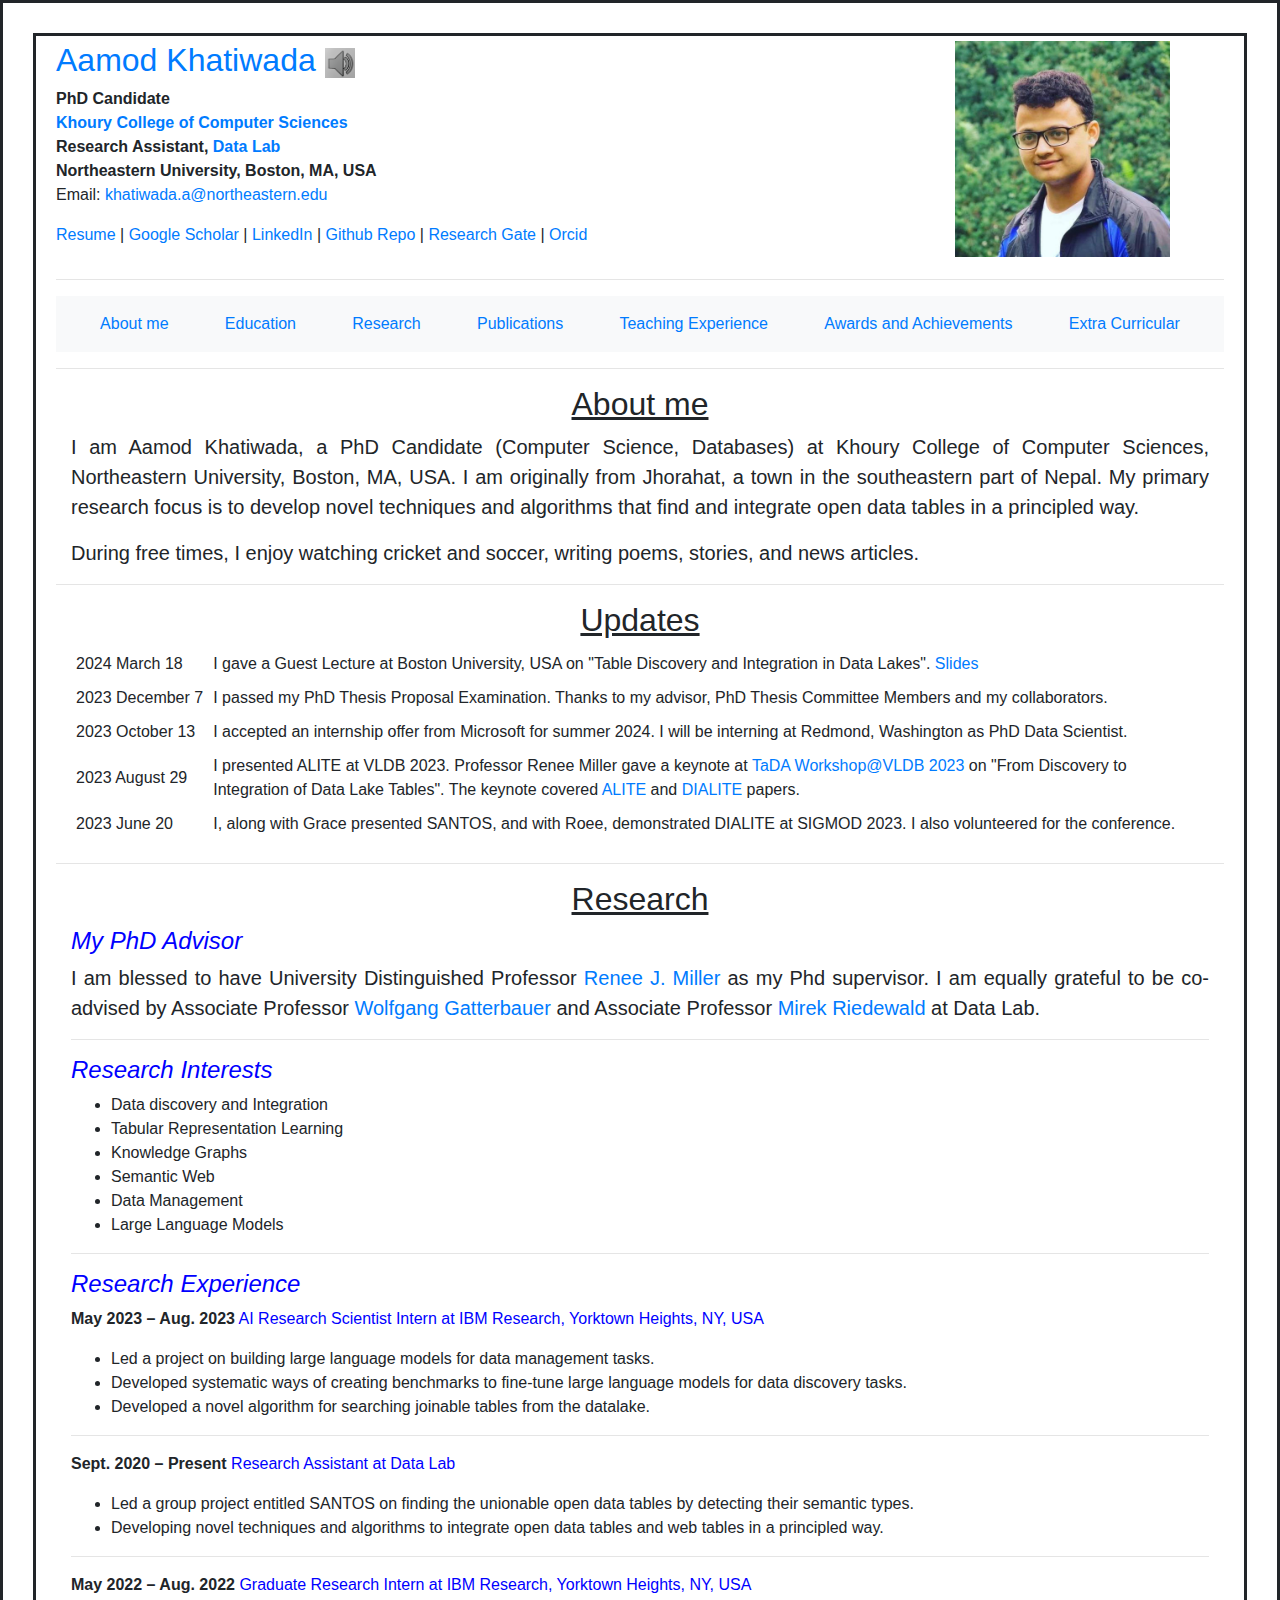
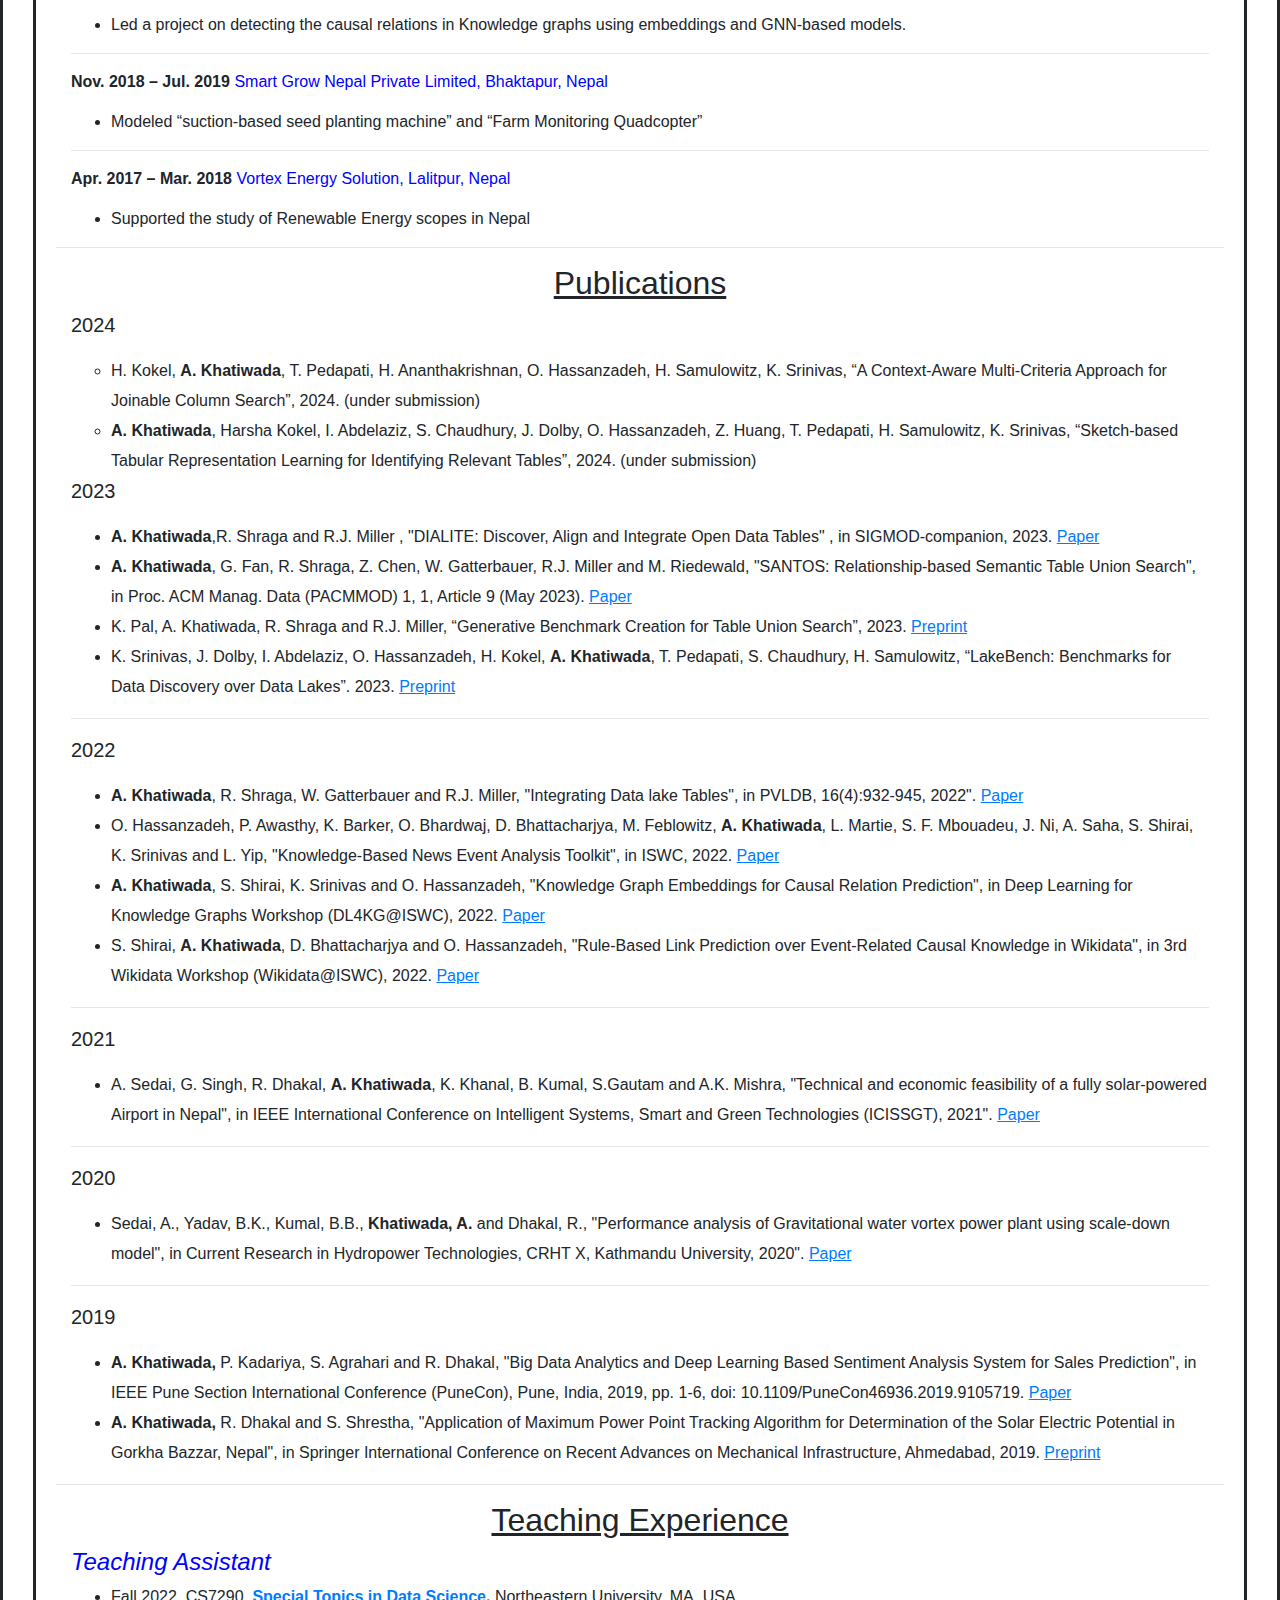
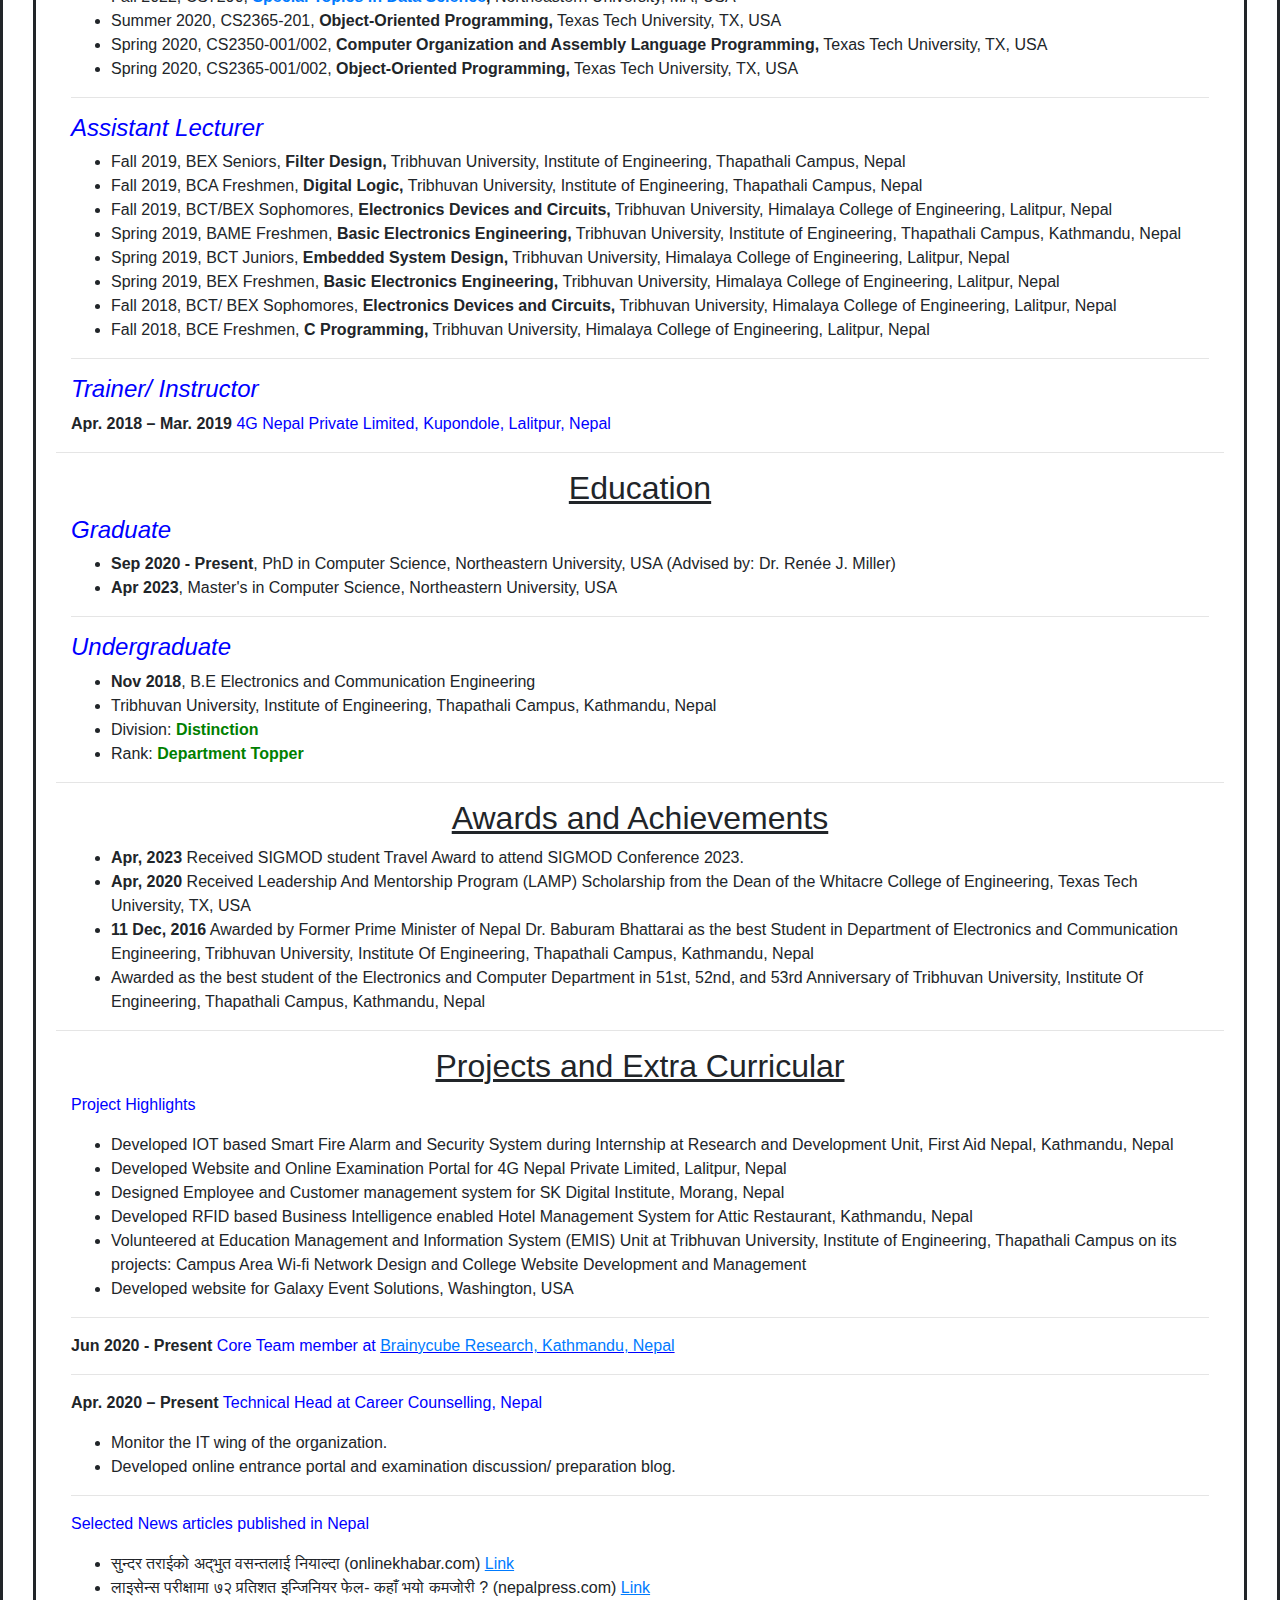
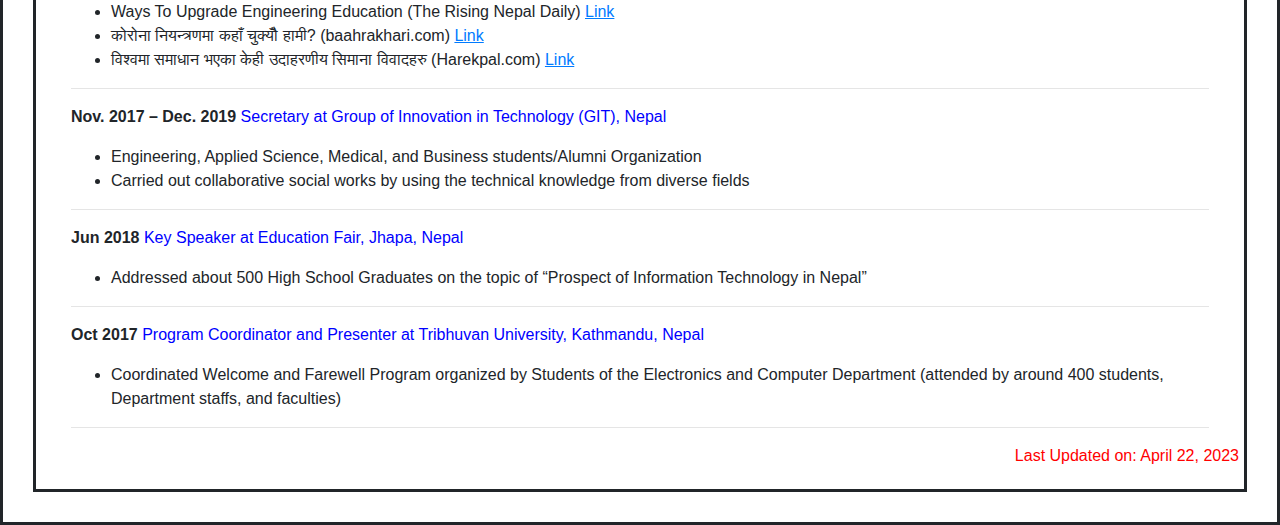
<file: index.html>
<!DOCTYPE html>
<html>
<head>
	<title>Aamod</title>
	<link rel="stylesheet" href="https://stackpath.bootstrapcdn.com/bootstrap/4.3.1/css/bootstrap.min.css" integrity="sha384-ggOyR0iXCbMQv3Xipma34MD+dH/1fQ784/j6cY/iJTQUOhcWr7x9JvoRxT2MZw1T" crossorigin="anonymous">
	<link rel="stylesheet" type="text/css" href="assets/css/style.css">
	<meta name="viewport" content="width=device-width, initial-scale=1">

<link rel="shortcut icon" href="assets/image/aamod.jpg">
<script type="application/x-javascript"> addEventListener("load", function() { setTimeout(hideURLbar, 0); }, false);
		function hideURLbar(){ window.scrollTo(0,1); } </script>
<script>
$(document).ready(function(){

  $("a").on('click', function(event) {

  
    if (this.hash !== "") {
     
      event.preventDefault();

      
      var hash = this.hash;


      $('html, body').animate({
        scrollTop: $(hash).offset().top
      }, 80, function(){
   
        // Add hash (#) to URL when done scrolling (default click behavior)
        window.location.hash = hash;
      });
    } // End if
  });
});
</script>
</head>
<body >
<div class="page-wrapper" id="page-wrapper" style="margin: 20px; border: solid; padding: 5px;">
    

    
    <div class="container-fluid">
        <!-- Page Heading -->

        <div class="row">
            <div class="col-md-9 col-12">
                	<h2 class="page-header"><a href="#">Aamod Khatiwada&nbsp</a><audio id="name_play">
                		<source src="assets/audio/aamod.m4a" type="audio/mpeg">
                	</audio><a href="#" onclick="document.getElementById('name_play').play(); "><img src="assets/image/mic.png" style="height: 30px;" alt="Pronounce"></a></h2>
                	<strong>PhD Candidate</strong><br>
                	<strong><a href="https://khoury.northeastern.edu/" target="_blank">Khoury College of Computer Sciences</a></strong><br>
                	<strong>Research Assistant, <a href="https://db.khoury.northeastern.edu/" target="_blank">Data Lab</a></strong><br>
                	<strong>Northeastern University, Boston, MA, USA</strong>
                	<p>Email:<a href="mailto:khatiwada.a@northeastern.edu"> khatiwada.a@northeastern.edu</a></p>
                	<p><a  href="assets/file/aamod_khatiwada_resume.pdf" target="_blank">Resume</a> | <a target="_blank" href="https://scholar.google.com/citations?user=OnkSeCsAAAAJ">Google Scholar</a> | <a target="_blank" href="https://www.linkedin.com/in/aamod-khatiwada">LinkedIn</a> | <a target="_blank" href="https://github.com/aamodkh">Github Repo</a> | <a target="_blank" href="https://www.researchgate.net/profile/Aamod_Khatiwada2">Research Gate</a> | <a target="_blank" href="https://orcid.org/0000-0001-5720-1207">Orcid</a>
                	<!-- <a target="_blank" href="https://careercounsell.com">Blog</a> --></p>   	
            </div>
            <div class="col-12 col-md-3">
            	<img src="assets/image/aamod.jpg" style="width:80%; float: center;">
            </div>
        </div>
         <hr>

<!-- A grey horizontal navbar that becomes vertical on small screens -->
<nav  class="navbar navbar-expand-sm bg-light">

  <!-- Links -->
  <ul class="navbar-nav  nav-fill w-100">
    <li class="nav-item">
      <a class="nav-link" href="#about">About me</a>
    </li>
    <li class="nav-item">
      <a class="nav-link" href="#education">Education</a>
    </li>
    <li class="nav-item">
      <a class="nav-link" href="#research">Research</a>
    </li>
    <li class="nav-item">
      <a class="nav-link"  href="#publication">Publications</a>
    </li>
    <li class="nav-item">
      <a class="nav-link" href="#courses">Teaching Experience</a>
    </li>
    <li class="nav-item">
      <a class="nav-link" href="#awards_and_achievements">Awards and Achievements</a>
    </li>
    <li class="nav-item">
      <a class="nav-link" href="#extra_curricular">Extra Curricular</a>
    </li>
  </ul>

</nav>
<hr>
<div class=" col-lg-12 col-md-12 col-sm-12" id="about">
	<h2  class="main_header">About me</h2>
	
	<p  class="main_para">I am Aamod Khatiwada, a PhD Candidate (Computer Science, Databases) at Khoury College of Computer Sciences, Northeastern University, Boston, MA, USA. I am originally from Jhorahat, a town in the southeastern part of Nepal. My primary research focus is to develop novel techniques and algorithms that find and integrate open data tables in a principled way.
	</p>
	<p class="main_para">During free times, I enjoy watching cricket and soccer, writing poems, stories, and news articles. <!-- <span style="font-size: 20px;">&#128521</span></p> -->
</div>
<hr>
<div class=" col-lg-12 col-md-12 col-sm-12" id="news">
	<h2  class="main_header">Updates</h2>
	<div id="news" class="news-div" style="height: 200px; overflow-x:auto; overflow-y:scroll;">
		<table style="border-collapse: collapse;">
			<tbody>
				<tr>
					<td style="border: none; padding: 5px; white-space: nowrap">2024 March 18</td>
					<td style="border: none; padding: 5px;">I gave a Guest Lecture at Boston University, USA on "Table Discovery and Integration in Data Lakes". <a target="_blank" href="https://bu-disc.github.io/CS561/slides/CAS-CS561-Class14.pdf">Slides</a></td>
				</tr> 
				<tr>
					<td style="border: none; padding: 5px; white-space: nowrap">2023 December 7</td>
					<td style="border: none; padding: 5px;">I passed my PhD Thesis Proposal Examination. Thanks to my advisor, PhD Thesis Committee Members and my collaborators.</td>
				</tr> 
				<tr>
					<td style="border: none; padding: 5px; white-space: nowrap">2023 October 13</td>
					<td style="border: none; padding: 5px;">I accepted an internship offer from Microsoft for summer 2024. I will be interning at Redmond, Washington as PhD Data Scientist.</td>
				</tr> 
				<tr>
					<td style="border: none; padding: 5px; white-space: nowrap">2023 August 29</td>
					<td style="border: none; padding: 5px;">I presented ALITE at VLDB 2023. Professor Renee Miller gave a keynote at <a href="https://tabular-data-analysis.github.io/tada2023/" target="_blank">TaDA Workshop@VLDB 2023</a> on "From Discovery to Integration of Data Lake Tables". The keynote covered <a href="https://doi.org/10.14778/3574245.3574274" target="_blank">ALITE</a> and <a href="https://doi.org/10.1145/3555041.3589732" target="_blank">DIALITE</a> papers.</td>
				</tr> 
				<tr>
					<td style="border: none; padding: 5px; white-space: nowrap">2023 June 20</td>
					<td style="border: none; padding: 5px;">I, along with Grace presented SANTOS, and with Roee, demonstrated DIALITE at SIGMOD 2023. I also volunteered for the conference.</td>
				</tr> 
				<tr>
					<td style="border: none; padding: 5px; white-space: nowrap">2023 May 22</td>
					<td style="border: none; padding: 5px;">I returned to IBM Research at Yorktown Heights as an AI Research Scientist for my summer internship.</td>
				</tr> 
				
				<tr>
					<td style="border: none; padding: 5px; white-space: nowrap">2023 Apr 29</td>
					<td style="border: none; padding: 5px;">I received my Master's degree in Computer Science from Khoury College of Computer Sciences, Northeastern University.</td>
				</tr> 
				<tr>
					<td style="border: none; padding: 5px; white-space: nowrap">2023 Apr 24</td>
					<td style="border: none; padding: 5px;">I received SIGMOD student Travel Award to attend SIGMOD Conference 2023. Thanks to the conference organization committee.</td>
			  	</tr>
				<tr>
					<td style="border: none; padding: 5px; white-space: nowrap">2023 Mar 10</td>
					<td style="border: none; padding: 5px;">Together with Grace, I gave a talk on "Table Discovery and Integration in Data Lakes: Challenges and Solutions" at <a href="https://northeastern-datalab.github.io/nedbday/2023/">Northeast Database Day, 2023</a>. We also presented posters on SANTOS, STARMIE and ALITE.</td>
				</tr>
				<tr>
					<td style="border: none; padding: 5px; white-space: nowrap">2023 Feb 26</td>
					<td style="border: none; padding: 5px;">My demo entitled "Dialite: Discover, Align and Integrate Open Data Tables", co-authored with Roee and Renee has has been accepted for presentation at SIGMOD 2023.</td>
				</tr>
				<tr>
					<td style="border: none; padding: 5px; white-space: nowrap">2022 Dec 29</td>
					<td style="border: none; padding: 5px;">I visited Institute of Engineering, Thapathali Campus, Kathmandu, Nepal as a guest speaker and gave a talk on "Academic Research and Research Article Writing."</td>
				</tr>
				<tr>
					<td style="border: none; padding: 5px; white-space: nowrap">2022 Nov 15</td>
					<td style="border: none; padding: 5px;">My paper entitled "Integrating Data Lake Tables" has been accepted for presentation at PVLDB 2023.</td>
				</tr>
				<tr>
					<td style="border: none; padding: 5px; white-space: nowrap">2022 Nov 8</td>
					<td style="border: none; padding: 5px;">I achieved my PhD candidacy. Special thanks to my advisor, co-authors and colleagues. </td>
				</tr> 
				<tr>
					<td style="border: none; padding: 5px; white-space: nowrap">2022 Oct 24</td>
					<td style="border: none; padding: 5px;">I presented my paper entitled "Knowledge Graph Embeddings for Causal Relation Prediction" at DL4KG@ISWC 2022. Oktie and Sola presented two other papers that I co-authored in the conference.</td>
				</tr>
				<tr>
					<td style="border: none; padding: 5px; white-space: nowrap">2022 Sept 5</td>
					<td style="border: none; padding: 5px;">This Fall, Professor Renee J. Miller is offering <a href="https://northeastern-datalab.github.io/cs7290.f22/" target="_blank">CS7290: Special Topics in Data Science</a> course. I will be helping her as a Teaching Assistant for the class.</td>
				</tr>
				<tr>
					<td style="border: none; padding: 5px; white-space: nowrap">2022 Aug 26</td>
					<td style="border: none; padding: 5px;">I finished my summer internship at IBM Research, Yorktown Heights, NY. I will return back to IBM next summer (summer 2023) as an AI Research Scientist intern.</td>
				</tr>
				<tr>
					<td style="border: none; padding: 5px; white-space: nowrap">2022 Aug 16</td>
					<td style="border: none; padding: 5px;">SANTOS got accepted for SIGMOD 2023.</td>
				</tr>
			</tbody>
		</table>
      </div>
</div>
<hr>
<div class=" col-lg-12 col-md-12 col-sm-12" id="research">
	<h2 class="main_header">Research</h2>
	
	<ul class="list-unstyled">
		<li><h4 class="sub_header">My PhD Advisor</h4>
			<p class="main_para">I am blessed to have University Distinguished Professor <a href="https://www.khoury.northeastern.edu/people/renee-miller/" target="_blank">Renee J. Miller</a> as my Phd supervisor. I am equally grateful to be co-advised by Associate Professor <a href="https://gatterbauer.name/" target="_blank">Wolfgang Gatterbauer</a> and Associate Professor <a href="https://khoury.northeastern.edu/~mirek/" target="_blank">Mirek Riedewald</a> at Data Lab.</p>
	</li><hr>
		<li><h4 class="sub_header">Research Interests</h4>
			<ul class="sub_list">
				<li>Data discovery and Integration</li>
				<li>Tabular Representation Learning</li>
				<li>Knowledge Graphs</li>
				<li>Semantic Web</li>
				<li>Data Management</li>
				<li>Large Language Models</li>
			</ul>
	</li>
	<hr>
	<li>
			<h4 class="sub_header">Research Experience</h4>
			<p class=""><b>May  2023 – Aug. 2023</b> <span style="color: blue;">AI Research Scientist Intern at IBM Research, Yorktown Heights, NY, USA</span></p>
			<ul class="sub_list">
				<li>Led a project on building large language models for data management tasks.</li>
				<li>Developed systematic ways of creating benchmarks to fine-tune large language models for data discovery tasks.</li>
				<li>Developed a novel algorithm for searching joinable tables from the datalake.</li>
			</ul>
			<hr>
			<p class=""><b>Sept.  2020 – Present</b> <span style="color: blue;">Research Assistant at Data Lab</span></p>
			<ul class="sub_list">
				<li>Led a group project entitled <it>SANTOS</it> on finding the unionable open data tables by detecting their semantic types.</li>
				<li>Developing novel techniques and algorithms to integrate open data tables and web tables in a principled way.</li>
			</ul>
			<hr>
			<p class=""><b>May  2022 – Aug. 2022</b> <span style="color: blue;">Graduate Research Intern at IBM Research, Yorktown Heights, NY, USA</span></p>
			<ul class="sub_list">
				<li>Led a project on detecting the causal relations in Knowledge graphs using embeddings and GNN-based models.</li>
			</ul>
			<hr>
			<p class=""><b>Nov. 2018 – Jul. 2019</b> <span style="color: blue;">Smart Grow Nepal Private Limited, Bhaktapur, Nepal </span></p>
			<ul class="sub_list">
				<li>Modeled “suction-based seed planting machine” and “Farm Monitoring Quadcopter”</li>
			</ul><hr>
			<p class=""><b>Apr. 2017 – Mar. 2018</b> <span style="color: blue;">Vortex Energy Solution, Lalitpur, Nepal</span></p>
			<ul class="sub_list">
				<li>Supported the study of Renewable Energy scopes in Nepal</li>
			</ul>
			
	</li>
	</ul>
</div>
<hr>
<div id="publication" class=" col-lg-12 col-md-12 col-sm-12">
	<h2 class="main_header">Publications</h2>
	<ul class="list-unstyled" style="line-height: 30px;">
		<!-- <li>
			<h4 class="sub_header">Journal Publications</h4>
			<p class="main_para">2020</p>
			<ul class="sub_list">
				<li>Adhikari, Asmita & Koirala, Shrishti & Ghimire, Niskarsha & Tiwari, Santoshi & <b>Khatiwada, Aamod</b> & Dhakal, Rabin. (2020). Features, evaluation and treatment of COVID-19 infected patient: A case study in 31 hospitals in Nepal. 7. 201-207. <a href="https://www.researchgate.net/publication/342355416_Features_evaluation_and_treatment_of_COVID-19_infected_patient_A_case_study_in_31_hospitals_in_Nepal" 		target="_blank"><u>Link</u></a>
				</li>

				<li>Koirala, Shrishti & Yadav, Kriti & Yadav, Bharosh & Koirala, N. & <b>Khatiwada, Aamod</b> & Dhakal, Rabin. (2020). Status and Response Till Third Stage Of 2019 Novel Coronavirus Disease (COVID-19) in Nepal. 6. 130-144. 10.36713/epra4600. <a href="https://eprajournals.com/jpanel/upload/708pm_26..EPRA%20JOURNALS-4600.pdf" target="_blank"><u>Link</u></a>
				</li>

				</ul>
				<hr>
		</li> -->
		<li>
			<!-- <h4 class="sub_header">Conference Proceedings</h4> -->
			<p class="main_para">2024</p>
			<ul class="sub-list">
				<li>
					H. Kokel, <b>A. Khatiwada</b>, T. Pedapati, H. Ananthakrishnan, O. Hassanzadeh, H. Samulowitz, K. Srinivas, “A Context-Aware Multi-Criteria Approach for Joinable Column Search”, 2024. (under submission)
				</li>
				<li>
					<b>A. Khatiwada</b>, Harsha Kokel, I. Abdelaziz, S. Chaudhury, J. Dolby, O. Hassanzadeh, Z. Huang, T. Pedapati, H. Samulowitz, K. Srinivas, “Sketch-based Tabular Representation Learning for Identifying Relevant Tables”, 2024. (under submission)
				</li>

			</ul>
			<p class="main_para">2023</p>
			<ul class="sub_list">
				<li><b>A. Khatiwada</b>,R. Shraga and R.J. Miller , "DIALITE: Discover, Align and Integrate Open Data Tables" , in SIGMOD-companion, 2023. <a href="https://doi.org/10.1145/3555041.3589732" target="_blank"><u>Paper</u></a>
					<!-- <a href="http://ttl.ku.edu.np/wp-content/uploads/2020/08/CRHTX-24-Ashish.pdf" target="_blank"><u>Link</u></a> -->
				</li>
				<li><b>A. Khatiwada</b>, G. Fan, R. Shraga, Z. Chen, W. Gatterbauer, R.J. Miller and M. Riedewald, "SANTOS: Relationship-based Semantic Table Union Search", in Proc. ACM Manag. Data (PACMMOD) 1, 1, Article 9 (May 2023). <a href="https://doi.org/10.1145/3588689" target="_blank"><u>Paper</u></a>
					<!-- <a href="http://ttl.ku.edu.np/wp-content/uploads/2020/08/CRHTX-24-Ashish.pdf" target="_blank"><u>Link</u></a> -->
				</li>
				<li>
					K. Pal, A. Khatiwada, R. Shraga and R.J. Miller, “Generative Benchmark Creation for Table Union Search”, 2023. <a href="https://arxiv.org/abs/2308.03883" target="_blank"><u>Preprint</u></a>
				</li>
				<li>
					K. Srinivas, J. Dolby, I. Abdelaziz, O. Hassanzadeh, H. Kokel, <b>A. Khatiwada</b>, T. Pedapati, S. Chaudhury, H. Samulowitz, “LakeBench: Benchmarks for Data Discovery over Data Lakes”. 2023. <a href="https://arxiv.org/abs/2307.04217" target="_blank"><u>Preprint</u></a>
				</li>
			</ul><hr> 
			<p class="main_para">2022</p>
			<ul class="sub_list">
				<li><b>A. Khatiwada</b>, R. Shraga, W. Gatterbauer and R.J. Miller, "Integrating Data lake Tables", in PVLDB, 16(4):932-945, 2022". <a href="https://www.vldb.org/pvldb/vol16/p932-khatiwada.pdf" target="_blank"><u>Paper</u></a>
					<!-- <a href="http://ttl.ku.edu.np/wp-content/uploads/2020/08/CRHTX-24-Ashish.pdf" target="_blank"><u>Link</u></a> -->
				</li>
				<li>O. Hassanzadeh, P. Awasthy, K. Barker, O. Bhardwaj, D. Bhattacharjya, M. Feblowitz, <b>A. Khatiwada</b>, L. Martie, S. F. Mbouadeu, J. Ni, A. Saha, S. Shirai, K. Srinivas and L. Yip, "Knowledge-Based News Event Analysis Toolkit", in ISWC, 2022. <a href="https://ceur-ws.org/Vol-3254/paper399.pdf" target="_blank"><u>Paper</u></a>
				</li>
				<li><b>A. Khatiwada</b>, S. Shirai, K. Srinivas and O. Hassanzadeh, "Knowledge Graph Embeddings for Causal Relation Prediction", in Deep Learning for Knowledge Graphs Workshop (DL4KG@ISWC), 2022. <a href="https://alammehwish.github.io/dl4kg2022/papers/paper-8.pdf" target="_blank"><u>Paper</u></a>
				</li>
				<li>S. Shirai, <b>A. Khatiwada</b>, D. Bhattacharjya and O. Hassanzadeh, "Rule-Based Link Prediction over Event-Related Causal Knowledge in Wikidata", in 3rd Wikidata Workshop (Wikidata@ISWC), 2022. <a href="https://ceur-ws.org/Vol-3262/paper14.pdf" target="_blank"><u>Paper</u></a>
				</li>			
			</ul><hr>
			<p class="main_para">2021</p>
			<ul class="sub_list">
				<li>A. Sedai, G. Singh, R. Dhakal, <b>A. Khatiwada</b>, K. Khanal, B. Kumal, S.Gautam and A.K. Mishra, "Technical and economic feasibility of a fully solar-powered Airport in Nepal", in IEEE International Conference on Intelligent Systems, Smart and Green Technologies (ICISSGT), 2021". <a href="https://ieeexplore.ieee.org/abstract/document/9719577" target="_blank"><u>Paper</u></a>
				</li>
			</ul><hr> 
			<p class="main_para">2020</p>
			<ul class="sub_list">
				<li>Sedai, A., Yadav, B.K., Kumal, B.B., <b>Khatiwada, A.</b> and Dhakal, R., "Performance analysis of Gravitational water vortex power plant using scale-down model", in Current Research in Hydropower Technologies, CRHT X, Kathmandu University, 2020". <a href="http://ttl.ku.edu.np/wp-content/uploads/2020/08/CRHTX-24-Ashish.pdf" target="_blank"><u>Paper</u></a>
				</li>
			</ul><hr>
			<p class="main_para">2019</p>
			<ul class="sub_list">
				<li><b>A. Khatiwada,</b> P. Kadariya, S. Agrahari and R. Dhakal, "Big Data Analytics and Deep Learning Based Sentiment Analysis System for Sales Prediction", in IEEE Pune Section International Conference (PuneCon), Pune, India, 2019, pp. 1-6, doi: 10.1109/PuneCon46936.2019.9105719. <a href="https://ieeexplore.ieee.org/abstract/document/9105719" target="_blank"><u>Paper</u></a>
				</li>

				<li><b>A. Khatiwada,</b> R. Dhakal and S. Shrestha, "Application of Maximum Power Point Tracking Algorithm for Determination of the Solar Electric Potential in Gorkha Bazzar, Nepal", in Springer International Conference on Recent Advances on Mechanical Infrastructure, Ahmedabad, 2019. <a href="https://www.researchgate.net/publication/332547638_Application_of_Maximum_Power_Point_Tracking_Algorithm_for_Determination_of_the_Solar_Electric_Potential_in_Gorkha_Bazzar_Nepal"><u>Preprint</u></a>
				</li>

				</ul>
		</li><!-- <hr> -->
	</ul>
	
</div>
<hr>
<div class=" col-lg-12 col-md-12 col-sm-12" id="courses">
	<h2 class="main_header">Teaching Experience</h2>
	<ul class="list-unstyled">
		<li>
			<h4 class="sub_header">Teaching Assistant</h4>
			<ul class="sub_list">
				<li>Fall 2022, CS7290, <b><a href="https://northeastern-datalab.github.io/cs7290.f22/" target="_blank">Special Topics in Data Science</a>,</b> Northeastern University, MA, USA</li>
				<li>Summer 2020, CS2365-201, <b>Object-Oriented Programming,</b> Texas Tech University, TX, USA</li>
				<li>Spring 2020, CS2350-001/002, <b>Computer Organization and Assembly Language Programming,</b> Texas Tech University, TX, USA</li>
				<li>Spring 2020, CS2365-001/002, <b>Object-Oriented Programming,</b> Texas Tech University, TX, USA</li>
			</ul>
		</li>
		<hr>
		<li>
			<h4 class="sub_header">Assistant Lecturer</h4>
			<ul class="sub_list">
				<li>Fall 2019, BEX Seniors, <b>Filter Design,</b> Tribhuvan University, Institute of Engineering, Thapathali Campus, Nepal</li>
				<li>Fall 2019, BCA Freshmen, <b>Digital Logic,</b> Tribhuvan University, Institute of Engineering, Thapathali Campus, Nepal</li>
				<li>Fall 2019, BCT/BEX Sophomores, <b>Electronics Devices and Circuits,</b> Tribhuvan University, Himalaya College of Engineering, Lalitpur, Nepal</li>
				<li>Spring 2019, BAME Freshmen, <b>Basic Electronics Engineering,</b> Tribhuvan University, Institute of Engineering, Thapathali Campus, Kathmandu, Nepal</li>
				<li>Spring 2019, BCT Juniors, <b>Embedded System Design,</b> Tribhuvan University, Himalaya College of Engineering, Lalitpur, Nepal</li>
				<li>Spring 2019, BEX Freshmen, <b>Basic Electronics Engineering,</b> Tribhuvan University, Himalaya College of Engineering, Lalitpur, Nepal</li>
				<li>Fall 2018, BCT/ BEX Sophomores, <b>Electronics Devices and Circuits,</b> Tribhuvan University, Himalaya College of Engineering, Lalitpur, Nepal</li>
				<li>Fall 2018, BCE Freshmen, <b>C Programming,</b> Tribhuvan University, Himalaya College of Engineering, Lalitpur, Nepal</li>
			</ul>
			
		</li>
		<hr>
		<li>
			<h4 class="sub_header">Trainer/ Instructor</h4>
			<p class=""><b>Apr. 2018 – Mar. 2019</b> <span style="color: blue;">4G Nepal Private Limited, Kupondole, Lalitpur, Nepal</span></p>
		</li>
	</ul>
	
</div>
<hr>
<div class=" col-lg-12 col-md-12 col-sm-12" id="education">
	<h2 class="main_header">Education</h2>
	<ul class="list-unstyled">
		<li>
			<h4 class="sub_header">Graduate</h4>
			<ul class="sub_list">
				<li><b>Sep 2020 - Present</b>, PhD in Computer Science, Northeastern University, USA (Advised by: Dr. Renée J. Miller)</li>
			</ul>
			<ul class="sub_list">
				<li><b>Apr 2023</b>, Master's in Computer Science, Northeastern University, USA</li>
			</ul>
		</li>
		<hr>
		<li>
			<h4 class="sub_header">Undergraduate</h4>
			<ul class="sub_list">
				<li><b>Nov 2018</b>, B.E Electronics and Communication Engineering</li>
				<li>Tribhuvan University, Institute of Engineering, Thapathali Campus, Kathmandu, Nepal</li>
				<li>Division:<strong style="color: green;"> Distinction</strong></li>
				<li>Rank: <strong style="color: green;">Department Topper</strong></li>
			</ul>
		</li>
	</ul>
	
</div>
<hr>
<div id="awards_and_achievements" class=" col-lg-12 col-md-12 col-sm-12">
	<h2 class="main_header">Awards and Achievements</h2>
	<ul class="list-unstyled">
		<li>
			<h4 class="sub_header"></h4>
			<ul class="sub_list">
				<li><b>Apr, 2023</b> Received SIGMOD student Travel Award to attend SIGMOD Conference 2023.</li>
				<li><b>Apr, 2020</b> Received Leadership And Mentorship Program (LAMP) Scholarship from the Dean of the Whitacre College of Engineering, Texas Tech University, TX, USA</li>
				<li><b>11 Dec, 2016</b> Awarded by Former Prime Minister of Nepal Dr. Baburam Bhattarai as the best Student in Department of Electronics and Communication Engineering, Tribhuvan University, Institute Of Engineering, Thapathali Campus, Kathmandu, Nepal</li>
				<li>Awarded as the best student of the Electronics and Computer Department in 51st, 52nd, and 53rd Anniversary of Tribhuvan University, Institute Of Engineering, Thapathali Campus, Kathmandu, Nepal</li>
			</ul>
		</li>
	</ul>
</div>
<hr>
<div id="extra_curricular" class=" col-lg-12 col-md-12 col-sm-12">
	<h2 class="main_header">Projects and Extra Curricular</h2>
	<ul class="list-unstyled">
		<li>
			<p class=""><span style="color: blue;">Project Highlights</span></p>
			<ul class="sub_list">
				<li>Developed IOT based Smart Fire Alarm and Security System during Internship at Research and Development Unit, First Aid Nepal, Kathmandu, Nepal
				</li>
				<li>Developed Website and Online Examination Portal for 4G Nepal Private Limited, Lalitpur, Nepal
				</li>
				<li>Designed Employee and Customer management system for SK Digital Institute, Morang, Nepal</li>
				<li>Developed RFID based Business Intelligence enabled Hotel Management System for Attic Restaurant, Kathmandu, Nepal</li>
				<li>Volunteered at Education Management and Information System (EMIS) Unit at Tribhuvan University, Institute of Engineering, Thapathali Campus on its projects: Campus Area Wi-fi Network Design and College Website Development and Management</li>
				<li>Developed website for Galaxy Event Solutions, Washington, USA</li>
			</ul><hr>
			<p class=""><b>Jun 2020 - Present</b> <span style="color: blue;">Core Team member at <u><a target="_blank" href="http://www.brainycube.org.np/">Brainycube Research, Kathmandu, Nepal</a></u></span></p><hr>
			<p class=""><b>Apr. 2020 – Present</b> <span style="color: blue;">Technical Head at Career Counselling, Nepal</span></p>
			<ul class="sub_list">
				<li>Monitor the IT wing of the organization.</li>
				<li>Developed online entrance portal and examination discussion/ preparation blog.</li>
			</ul><hr>
			<p class=""><span style="color: blue;">Selected News articles published in Nepal</span></p>
			<ul class="sub_list">
				<li>सुन्दर तराईको अद्भुत वसन्तलाई नियाल्दा (onlinekhabar.com) <a href="https://www.onlinekhabar.com/2023/04/1287016" target="_blank"><u>Link</u></a>
				</li>
				<li>लाइसेन्स परीक्षामा ७२ प्रतिशत इन्जिनियर फेल- कहाँ भयो कमजोरी ? (nepalpress.com) <a href="https://www.nepalpress.com/2023/03/30/308839/" target="_blank"><u>Link</u></a>
				</li>
				<li>Ways To Upgrade Engineering Education (The Rising Nepal Daily) <a href="https://risingnepaldaily.com/opinion/ways-to-upgrade-engineering-education" target="_blank"><u>Link</u></a>
				</li>
				<li>कोरोना नियन्त्रणमा कहाँ चुक्यौँ हामी? (baahrakhari.com) <a href="https://baahrakhari.com/news-details/267294/2020-06-16" target="_blank"><u>Link</u></a>
				</li>
				<li>विश्वमा समाधान भएका केही उदाहरणीय सिमाना विवादहरु (Harekpal.com) <a href="https://harekpal.com/archives/106108" target="_blank"><u>Link</u></a>
				</li>
			</ul><hr>
			<p class=""><b>Nov. 2017 – Dec. 2019</b> <span style="color: blue;">Secretary at Group of Innovation in Technology (GIT), Nepal</span></p>
			<ul class="sub_list">
				<li>Engineering, Applied Science, Medical, and Business students/Alumni Organization</li>
				<li>Carried out collaborative social works by using the technical knowledge from diverse fields</li>
			</ul><hr>
			<p class=""><b>Jun 2018</b> <span style="color: blue;">Key Speaker at Education Fair, Jhapa, Nepal</span></p>
			<ul class="sub_list">
				<li>Addressed about 500 High School Graduates on the topic of “Prospect of Information Technology in Nepal”
				</li>
			</ul><hr>
			<p class=""><b>Oct 2017</b> <span style="color: blue;">Program Coordinator and Presenter at Tribhuvan University, Kathmandu, Nepal</span></p>
			<ul class="sub_list">
				<li>Coordinated Welcome and Farewell Program organized by Students of the Electronics and Computer Department (attended by around 400 students, Department staffs, and faculties)
				</li>
			</ul>
		</li>
	</ul>
	<hr>
</div>
 </div>
    <!-- /.container-fluid -->
<p style="text-align: right; color: red;">Last Updated on: April 22, 2023</p>
</div>
<!-- /#page-wrapper -->


<script src="https://code.jquery.com/jquery-3.3.1.slim.min.js" integrity="sha384-q8i/X+965DzO0rT7abK41JStQIAqVgRVzpbzo5smXKp4YfRvH+8abtTE1Pi6jizo" crossorigin="anonymous"></script>
<script src="https://cdnjs.cloudflare.com/ajax/libs/popper.js/1.14.7/umd/popper.min.js" integrity="sha384-UO2eT0CpHqdSJQ6hJty5KVphtPhzWj9WO1clHTMGa3JDZwrnQq4sF86dIHNDz0W1" crossorigin="anonymous"></script>
<script src="https://stackpath.bootstrapcdn.com/bootstrap/4.3.1/js/bootstrap.min.js" integrity="sha384-JjSmVgyd0p3pXB1rRibZUAYoIIy6OrQ6VrjIEaFf/nJGzIxFDsf4x0xIM+B07jRM" crossorigin="anonymous"></script>
</body>
</html>
</file>
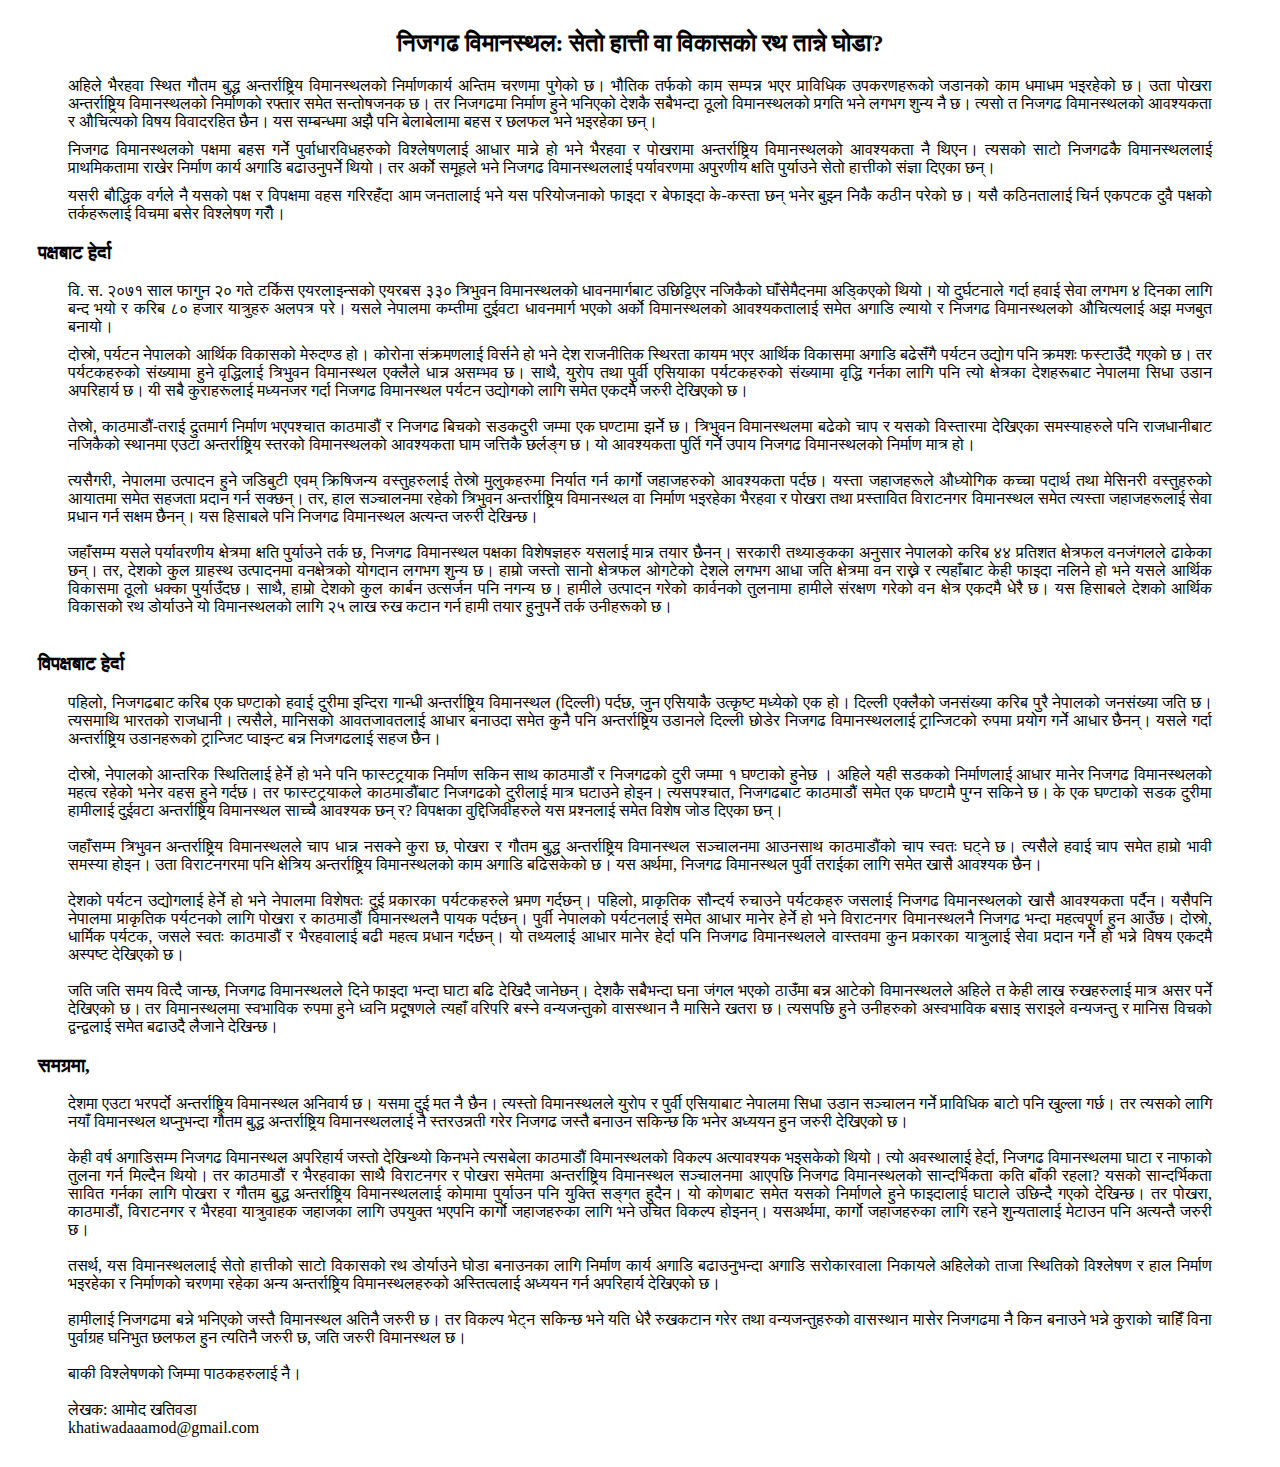
<file: nijgadh.html>
<!DOCTYPE html>
<html>
<head>
	<title>Nijgadh Airport</title>
</head>
<body>
<div style="margin: 30px;">
	<h2 style="text-align: center;">निजगढ विमानस्थल: सेतो हात्ती वा विकासको रथ तान्ने घोडा?</h2>
	<p style="text-align: justify; margin: 10px 30px 10px 30px;">अहिले भैरहवा स्थित गौतम बुद्ध अन्तर्राष्ट्रिय विमानस्थलको निर्माणकार्य अन्तिम चरणमा पुगेको छ। भौतिक तर्फको काम सम्पन्न भएर प्राविधिक उपकरणहरूको जडानको काम धमाधम भइरहेको छ। उता पोखरा अन्तर्राष्ट्रिय विमानस्थलको निर्माणको रफ्तार समेत सन्तोषजनक छ। तर निजगढमा निर्माण हुने भनिएको देशकै सबैभन्दा ठूलो विमानस्थलको प्रगति भने लगभग शुन्य नै छ। त्यसो त निजगढ विमानस्थलको आवश्यकता र औचित्यको विषय विवादरहित छैन। यस सम्बन्धमा अझै पनि बेलाबेलामा बहस र छलफल भने भइरहेका छन्। </p>
	<p style="text-align: justify; margin: 10px 30px 10px 30px;">
		निजगढ विमानस्थलको पक्षमा बहस गर्ने पुर्वाधारविधहरुको विश्लेषणलाई आधार मान्ने हो भने भैरहवा र पोखरामा अन्तर्राष्ट्रिय विमानस्थलको आवश्यकता नै थिएन। त्यसको साटो निजगढकै विमानस्थललाई प्राथमिकतामा राखेर निर्माण कार्य अगाडि बढाउनुपर्ने थियो। तर अर्को समूहले भने निजगढ विमानस्थललाई पर्यावरणमा अपुरणीय क्षति पुर्याउने सेतो हात्तीको संज्ञा दिएका छन्।
	</p>
	<p style="text-align: justify; margin: 10px 30px 10px 30px;">
		 यसरी बौद्धिक वर्गले नै यसको पक्ष र विपक्षमा वहस गरिरहँदा आम जनतालाई भने यस परियोजनाको फाइदा र बेफाइदा के-कस्ता छन् भनेर बुझ्न निकै कठीन परेको छ। यसै कठिनतालाई चिर्न एकपटक दुवै पक्षको तर्कहरूलाई विचमा बसेर विश्लेषण गरौँ।
	</p>
	<h3>पक्षबाट हेर्दा </h3>
	<p style="text-align: justify; margin: 10px 30px 10px 30px;">
		वि. स. २०७१ साल फागुन २० गते टर्किस एयरलाइन्सको एयरबस ३३० त्रिभुवन विमानस्थलको धावनमार्गबाट उछिट्टिएर नजिकैको घाँसेमैदनमा अड्किएको थियो। यो दुर्घटनाले गर्दा हवाई सेवा लगभग ४ दिनका लागि बन्द भयो र करिब ८० हजार यात्रुहरु अलपत्र परे। यसले नेपालमा कम्तीमा दुईवटा धावनमार्ग भएको अर्को विमानस्थलको आवश्यकतालाई समेत अगाडि ल्यायो र निजगढ विमानस्थलको औचित्यलाई अझ मजबुत बनायो।
	</p>
	<p style="text-align: justify; margin: 10px 30px 10px 30px;">
		दोस्रो, पर्यटन नेपालको आर्थिक विकासको मेरुदण्ड हो। कोरोना संक्रमणलाई विर्सने हो भने देश राजनीतिक स्थिरता कायम भएर आर्थिक विकासमा अगाडि बढेसँगै पर्यटन उद्योग पनि क्रमशः फस्टाउँदै गएको छ। तर पर्यटकहरुको संख्यामा हुने वृद्धिलाई त्रिभुवन विमानस्थल एक्लैले धान्न असम्भव छ। साथै, युरोप तथा पुर्वी एसियाका पर्यटकहरुको संख्यामा वृद्धि गर्नका लागि पनि त्यो क्षेत्रका देशहरूबाट नेपालमा सिधा उडान अपरिहार्य छ। यी सबै कुराहरूलाई मध्यनजर गर्दा निजगढ विमानस्थल पर्यटन उद्योगको लागि समेत एकदमै जरुरी देखिएको छ।<br><br> 
तेस्रो, काठमाडौं-तराई द्रुतमार्ग निर्माण भएपश्चात काठमाडौं र निजगढ बिचको सडकदुरी जम्मा एक घण्टामा झर्ने छ। त्रिभुवन विमानस्थलमा बढेको चाप र यसको विस्तारमा देखिएका समस्याहरुले पनि राजधानीबाट नजिकैको स्थानमा एउटा अन्तर्राष्ट्रिय स्तरको विमानस्थलको आवश्यकता घाम जत्तिकै छर्लङ्ग छ। यो आवश्यकता पुर्ति गर्ने उपाय निजगढ विमानस्थलको निर्माण मात्र हो। <br><br>
त्यसैगरी, नेपालमा उत्पादन हुने जडिबुटी एवम् क्रिषिजन्य वस्तुहरुलाई तेस्रो मुलुकहरुमा निर्यात गर्न कार्गो जहाजहरुको आवश्यकता पर्दछ। यस्ता जहाजहरूले औध्योगिक कच्चा पदार्थ तथा मेसिनरी वस्तुहरुको आयातमा समेत सहजता प्रदान गर्न सक्छन्। तर, हाल सञ्चालनमा रहेको त्रिभुवन अन्तर्राष्ट्रिय विमानस्थल वा निर्माण भइरहेका भैरहवा र पोखरा तथा प्रस्तावित विराटनगर विमानस्थल समेत त्यस्ता जहाजहरूलाई सेवा प्रधान गर्न सक्षम छैनन्। यस हिसाबले पनि निजगढ विमानस्थल अत्यन्त जरुरी देखिन्छ। <br><br>
जहाँसम्म यसले पर्यावरणीय क्षेत्रमा क्षति पुर्याउने तर्क छ, निजगढ विमानस्थल पक्षका विशेषज्ञहरु यसलाई मान्न तयार छैनन्। सरकारी तथ्याङ्कका अनुसार नेपालको करिब ४४ प्रतिशत क्षेत्रफल वनजंगलले ढाकेका छन्। तर, देशको कुल ग्राहस्थ उत्पादनमा वनक्षेत्रको योगदान लगभग शुन्य छ। हाम्रो जस्तो सानो क्षेत्रफल ओगटेको देशले लगभग आधा जति क्षेत्रमा वन राख्ने र त्यहाँबाट केही फाइदा नलिने हो भने यसले आर्थिक विकासमा ठूलो धक्का पुर्याउँदछ। साथै, हाम्रो देशको कुल कार्बन उत्सर्जन पनि नगन्य छ। हामीले उत्पादन गरेको कार्वनको तुलनामा हामीले संरक्षण गरेको वन क्षेत्र एकदमै धेरै छ। यस हिसाबले देशको आर्थिक विकासको रथ डोर्याउने यो विमानस्थलको लागि २५ लाख रुख कटान गर्न हामी तयार हुनुपर्ने तर्क उनीहरूको छ।<br><br>
	</p>
<h3>विपक्षबाट हेर्दा </h3>	
<p style="text-align: justify; margin: 10px 30px 10px 30px;">
पहिलो, निजगढबाट करिब एक घण्टाको हवाई दुरीमा इन्दिरा गान्धी अन्तर्राष्ट्रिय विमानस्थल (दिल्ली) पर्दछ, जुन एसियाकै उत्कृष्ट मध्येको एक हो। दिल्ली एक्लैको जनसंख्या करिब पुरै नेपालको जनसंख्या जति छ। त्यसमाथि भारतको राजधानी। त्यसैले, मानिसको आवतजावतलाई आधार बनाउदा समेत कुनै पनि अन्तर्राष्ट्रिय उडानले दिल्ली छोडेर निजगढ विमानस्थललाई ट्रान्जिटको रुपमा प्रयोग गर्ने आधार छैनन्। यसले गर्दा अन्तर्राष्ट्रिय उडानहरूको ट्रान्जिट प्वाइन्ट बन्न निजगढलाई सहज छैन।<br><br>
दोस्रो, नेपालको आन्तरिक स्थितिलाई हेर्ने हो भने पनि फास्टट्रयाक निर्माण सकिन साथ काठमाडौं र निजगढको दुरी जम्मा १ घण्टाको हुनेछ । अहिले यही सडकको निर्माणलाई आधार मानेर निजगढ विमानस्थलको महत्व रहेको भनेर वहस हुने गर्दछ। तर फास्टट्रयाकले काठमाडौंबाट निजगढको दुरीलाई मात्र घटाउने होइन। त्यसपश्चात, निजगढबाट काठमाडौं समेत एक घण्टामै पुग्न सकिने छ। के एक घण्टाको सडक दुरीमा हामीलाई दुईवटा अन्तर्राष्ट्रिय विमानस्थल साच्चै आवश्यक छन् र? विपक्षका वुद्दिजिवीहरुले यस प्रश्नलाई समेत विशेष जोड दिएका छन्।<br><br>
जहाँसम्म त्रिभुवन अन्तर्राष्ट्रिय विमानस्थलले चाप धान्न नसक्ने कुरा छ, पोखरा र गौतम बुद्ध अन्तर्राष्ट्रिय विमानस्थल सञ्चालनमा आउनसाथ काठमाडौंको चाप स्वतः घट्ने छ। त्यसैले हवाई चाप समेत हाम्रो भावी समस्या होइन। उता विराटनगरमा पनि क्षेत्रिय अन्तर्राष्ट्रिय विमानस्थलको काम अगाडि बढिसकेको छ। यस अर्थमा, निजगढ विमानस्थल पुर्वी तराईका लागि समेत खासै आवश्यक छैन।<br><br>
देशको पर्यटन उद्योगलाई हेर्ने हो भने नेपालमा विशेषतः दुई प्रकारका पर्यटकहरुले भ्रमण गर्दछन्। पहिलो, प्राकृतिक सौन्दर्य रुचाउने पर्यटकहरु जसलाई निजगढ विमानस्थलको खासै आवश्यकता पर्दैन। यसैपनि नेपालमा प्राकृतिक पर्यटनको लागि पोखरा र काठमाडौं विमानस्थलनै पायक पर्दछन्। पुर्वी नेपालको पर्यटनलाई समेत आधार मानेर हेर्ने हो भने विराटनगर विमानस्थलनै निजगढ भन्दा महत्वपूर्ण हुन आउँछ। दोस्रो, धार्मिक पर्यटक, जसले स्वतः काठमाडौं र भैरहवालाई बढी महत्व प्रधान गर्दछन्। यो तथ्यलाई आधार मानेर हेर्दा पनि निजगढ विमानस्थलले वास्तवमा कुन प्रकारका यात्रुलाई सेवा प्रदान गर्ने हो भन्ने विषय एकदमै अस्पष्ट देखिएको छ।<br><br>
जति जति समय वित्दै जान्छ, निजगढ विमानस्थलले दिने फाइदा भन्दा घाटा बढि देखिदै जानेछन्। देशकै सबैभन्दा घना जंगल भएको ठाउँमा बन्न आटेको विमानस्थलले अहिले त केही लाख रुखहरुलाई मात्र असर पर्ने देखिएको छ। तर विमानस्थलमा स्वभाविक रुपमा हुने ध्वनि प्रदूषणले त्यहाँ वरिपरि बस्ने वन्यजन्तुको वासस्थान नै मासिने खतरा छ। त्यसपछि हुने उनीहरुको अस्वभाविक बसाइ सराइले वन्यजन्तु र मानिस विचको द्वन्द्वलाई समेत बढाउदै लैजाने देखिन्छ। 
</p>
<h3>समग्रमा, </h3>
<p style="text-align: justify; margin: 10px 30px 10px 30px;">
	देशमा एउटा भरपर्दो अन्तर्राष्ट्रिय विमानस्थल अनिवार्य छ। यसमा दुई मत नै छैन। त्यस्तो विमानस्थलले युरोप र पुर्वी एसियाबाट नेपालमा सिधा उडान सञ्चालन गर्ने प्राविधिक बाटो पनि खुल्ला गर्छ। तर त्यसको लागि नयाँ विमानस्थल थप्नुभन्दा गौतम बुद्ध अन्तर्राष्ट्रिय विमानस्थललाई नै स्तरउन्नती गरेर निजगढ जस्तै बनाउन सकिन्छ कि भनेर अध्ययन हुन जरुरी देखिएको छ।<br><br>

केही वर्ष अगाडिसम्म निजगढ विमानस्थल अपरिहार्य जस्तो देखिन्थ्यो किनभने त्यसबेला काठमाडौं विमानस्थलको विकल्प अत्यावश्यक भइसकेको थियो। त्यो अवस्थालाई हेर्दा, निजगढ विमानस्थलमा घाटा र नाफाको तुलना गर्न मिल्दैन थियो। तर काठमाडौं र भैरहवाका साथै विराटनगर र पोखरा समेतमा अन्तर्राष्ट्रिय विमानस्थल सञ्चालनमा आएपछि निजगढ विमानस्थलको सान्दर्भिकता कति बाँकी रहला? यसको सान्दर्भिकता सावित गर्नका लागि पोखरा र गौतम बुद्ध अन्तर्राष्ट्रिय विमानस्थललाई कोमामा पुर्याउन पनि युक्ति सङ्गत हुदैन। यो कोणबाट समेत यसको निर्माणले हुने फाइदालाई घाटाले उछिन्दै गएको देखिन्छ। तर पोखरा, काठमाडौं, विराटनगर र भैरहवा यात्रुवाहक जहाजका लागि उपयुक्त भएपनि कार्गो जहाजहरुका लागि भने उचित विकल्प होइनन्। यसअर्थमा, कार्गो जहाजहरुका लागि रहने शुन्यतालाई मेटाउन पनि अत्यन्तै जरुरी छ।<br><br>
तसर्थ, यस विमानस्थललाई सेतो हात्तीको साटो विकासको रथ डोर्याउने घोडा बनाउनका लागि निर्माण कार्य अगाडि बढाउनुभन्दा अगाडि सरोकारवाला निकायले अहिलेको ताजा स्थितिको विश्लेषण र हाल निर्माण भइरहेका र निर्माणको चरणमा रहेका अन्य अन्तर्राष्ट्रिय विमानस्थलहरुको अस्तित्वलाई अध्ययन गर्न अपरिहार्य देखिएको छ। <br><br>
हामीलाई निजगढमा बन्ने भनिएको जस्तै विमानस्थल अतिनै जरुरी छ। तर विकल्प भेट्न सकिन्छ भने यति धेरै रुखकटान गरेर तथा वन्यजन्तुहरुको वासस्थान मासेर निजगढमा नै किन बनाउने भन्ने कुराको चाहिँ विना पुर्वाग्रह घनिभुत छलफल हुन त्यतिनै जरुरी छ, जति जरुरी विमानस्थल छ।<br><br>
बाकी विश्लेषणको जिम्मा पाठकहरुलाई नै।<br><br>

लेखक: आमोद खतिवडा<br>
khatiwadaaamod@gmail.com

</p>
</div>
</body>
</html>
</file>
<file: assets/css/style.css>
.main_para{
	
	font-size: 20px;
	text-align: justify;
}
body{
	border: solid;
	padding: 10px;
	font-family:sans-serif;
}

.main_header{
	text-align: center;
	text-decoration: underline;
}
.sub_header
{
	color: blue;
	font-style: oblique;
}
.sub_list
{
	list-style-type: disc;
}

/* Dropdown Button */
.dropbtn {
  background-color: green;
  color: white;
  padding: 16px;
  font-size: 16px;
  border: none;
}

/* The container <div> - needed to position the dropdown content */
.dropdown {
  position: relative;
  display: inline-block;
}

/* Dropdown Content (Hidden by Default) */
.dropdown-content {
  display: none;
  position: absolute;
  background-color: #f1f1f1;
  min-width: 160px;
  box-shadow: 0px 8px 16px 0px rgba(0,0,0,0.2);
  z-index: 1;
}

/* Links inside the dropdown */
.dropdown-content a {
  color: black;
  padding: 12px 16px;
  text-decoration: none;
  display: block;
}

/* Change color of dropdown links on hover */
.dropdown-content a:hover {background-color: #ddd;}

/* Show the dropdown menu on hover */
.dropdown:hover .dropdown-content {display: block;}

/* Change the background color of the dropdown button when the dropdown content is shown */
.dropdown:hover .dropbtn {background-color: #3e8e41;}
</file>
